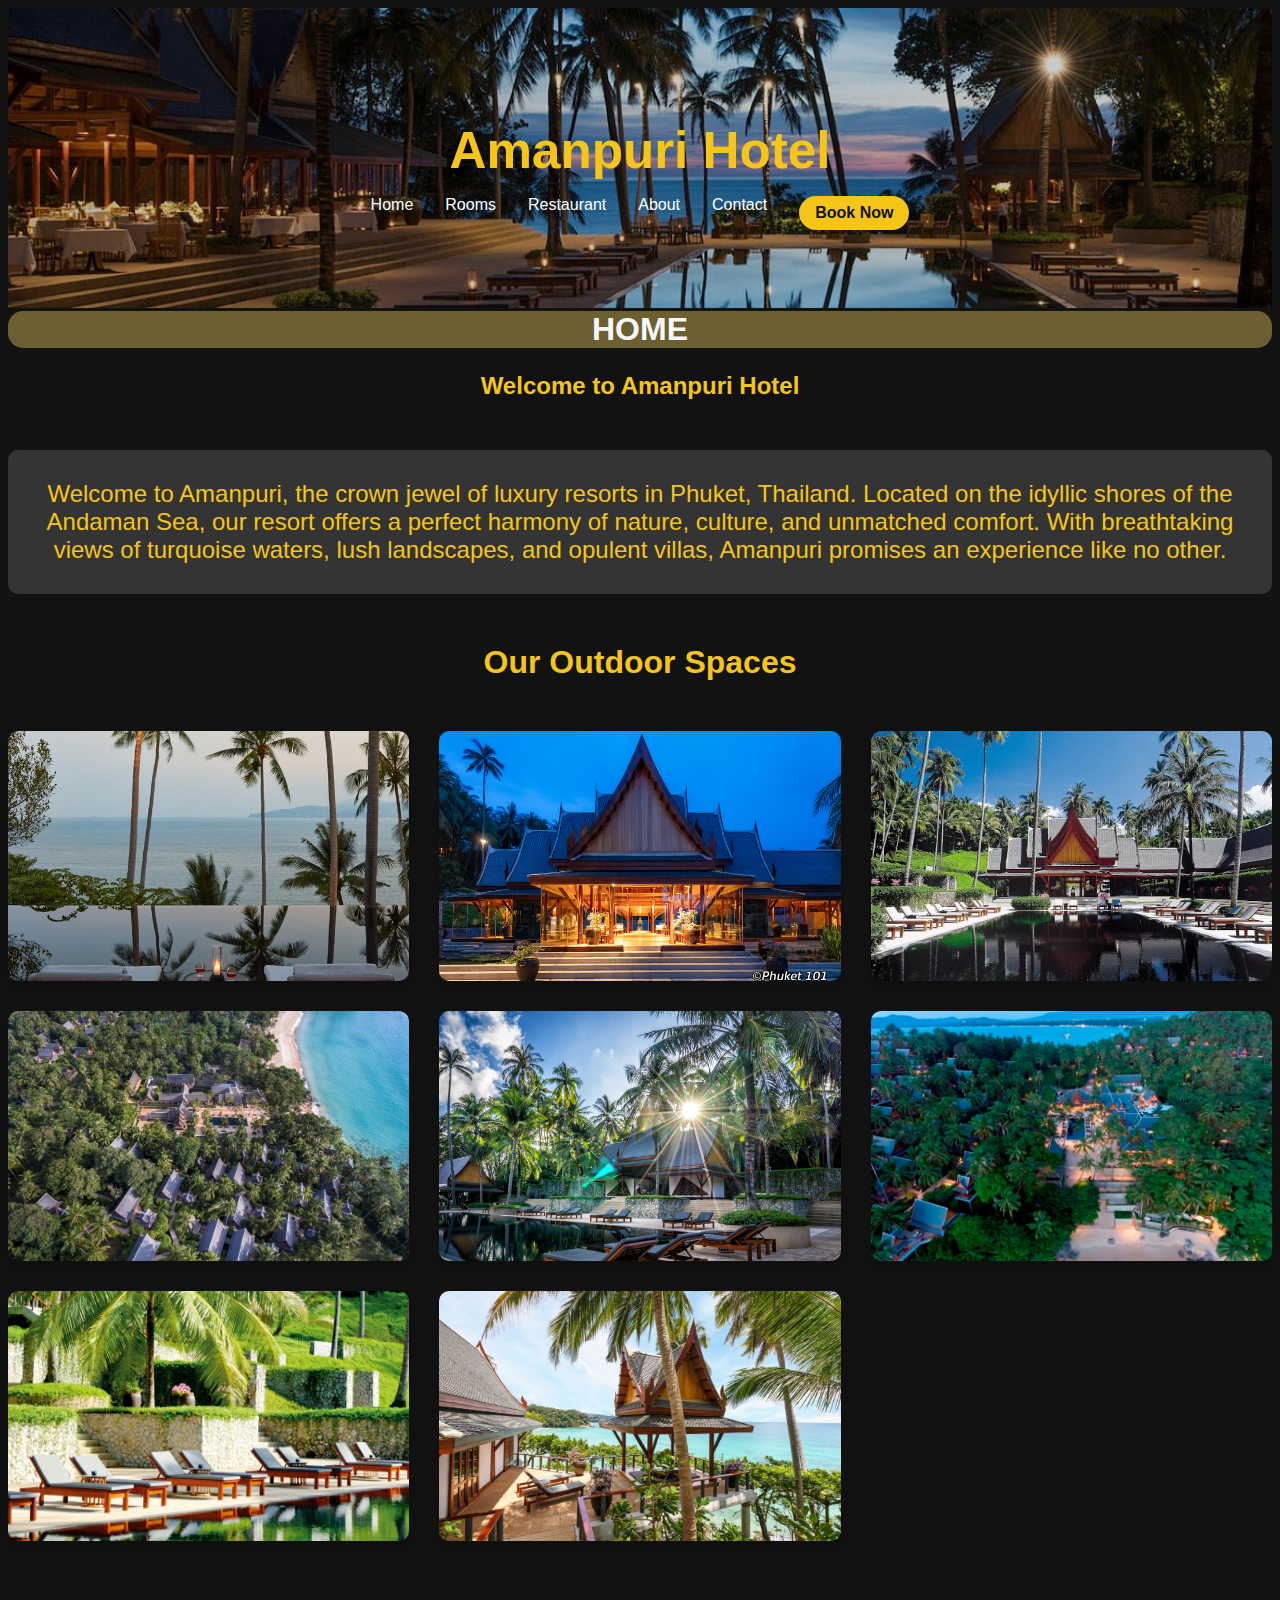
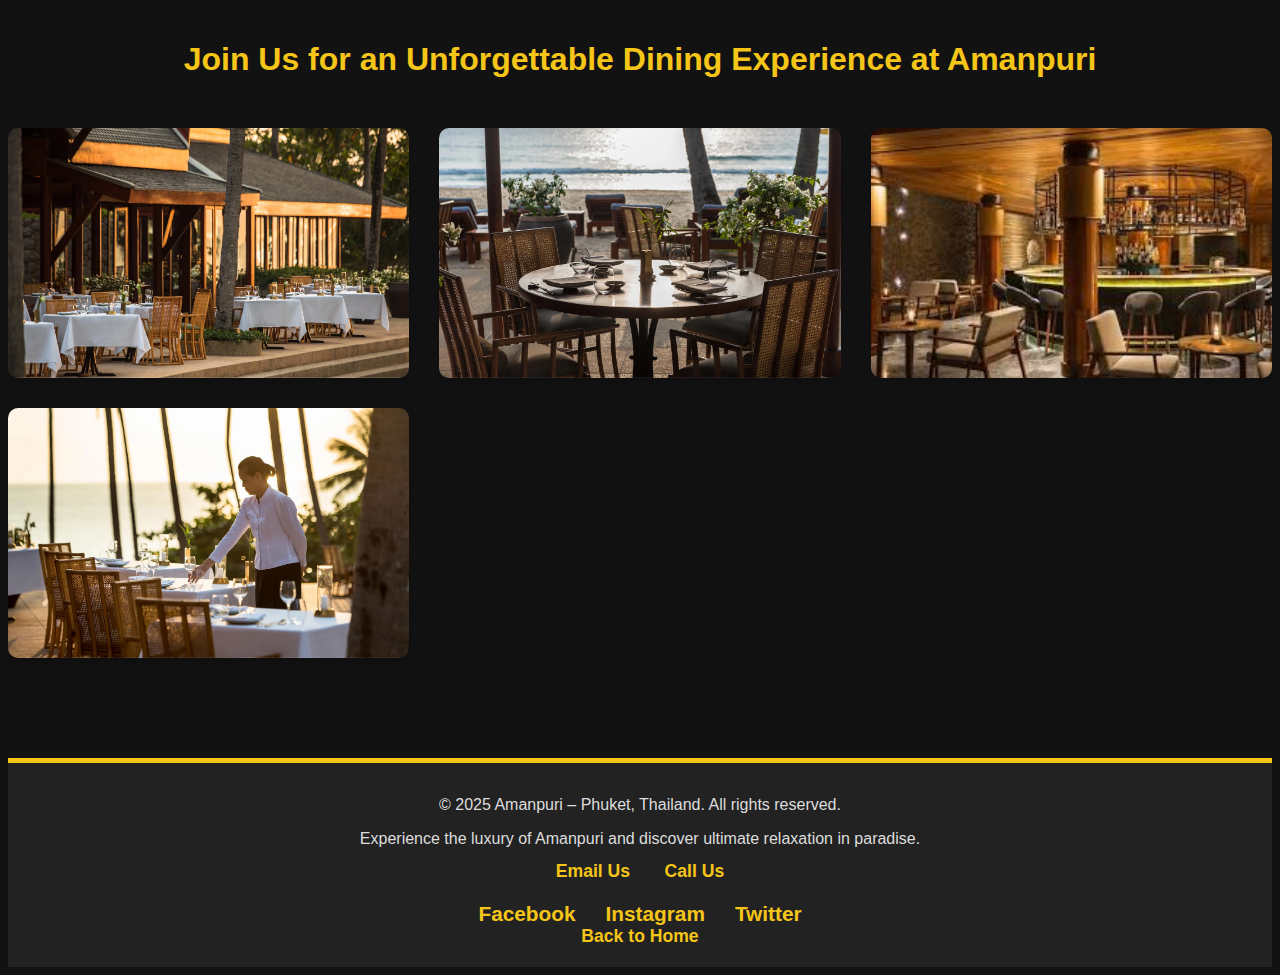
<file: index.html>
<!DOCTYPE html>
<html lang="en">
<head>
  <meta charset="UTF-8">
  <title>Amanpuri Hotel</title>
  <link rel="stylesheet" href="css/headerstyles.css">
  <link rel="stylesheet" href="css/footerstyles.css">

  <style>
    .photo-gallery {
      display: grid;
      grid-template-columns: repeat(auto-fill, minmax(300px, 1fr)); /* Makes it responsive */
      gap: 30px;
      margin: 50px 0;
    }

    .photo-gallery img {
      width: 100%;  /* Makes each image take up the full width of its container */
      height: 250px; /* Fixed height, you can adjust this value */
      object-fit: cover;  /* Ensures the image fills the container without distortion */
      border-radius: 10px;
      box-shadow: 0 4px 8px rgba(0, 0, 0, 0.2); /* Adds a subtle shadow around images */
    }
  </style>
</head>
<body>
  <div id="header"></div>
  <script>
    fetch('header.html')
      .then(res => res.text())
      .then(data => document.getElementById('header').innerHTML = data);
  </script>

  <main >
    <div style="justify-content: center; text-align: center; border-radius: 15px; background-color: #ffde6561; margin-top: -50px;margin-bottom: -30px;">
      <h5 style="font-size: 2rem; color: #f8f8f8;">HOME</h5> <!-- Smaller font-size -->
    </div>
    
    <h2 style="color: #f5c518;justify-content: center; text-align: center;">Welcome to Amanpuri Hotel</h2>
    <p style=" font-size: 1.5rem ;padding :30px;justify-content: center; text-align: center; border-radius: 10px; background-color: #ffffff25;color:#f5c518;margin: 50px 0;">Welcome to Amanpuri, the crown jewel of luxury resorts in Phuket, Thailand. Located on the idyllic shores of the Andaman Sea, 
      our resort offers a perfect harmony of nature, culture, and unmatched comfort. With breathtaking views of turquoise waters,
       lush landscapes, and opulent villas, Amanpuri promises an experience like no other.
</p>
  </main> 
  <div style="color: #f5c518;justify-content: center; text-align: center;"><h1> Our Outdoor Spaces</h1></div>

  <div class="photo-gallery" style="margin-bottom: 100px; ">
    <img src="foto/Nine-Bedroom Ocean Villa, Amanpuri, Thailand_Square.jpg" alt="Amanpuri Resort 1">
    <img src="foto/amanpuri-resort-phuket-thailand.jpg" alt="Amanpuri Resort 2">
    <img src="foto/439176-amanpuri-phuket.webp" alt="Amanpuri Resort 3">
    <img src="foto/Amanpuri-Wellness-Resort-Thailand-Aerial-View.jpg" alt="Amanpuri Resort 4">
    <img src="foto/Amanpuri-21.jpg" alt="Amanpuri Resort 4">
    <img src="foto/amanpuri-phuket-thailand-5.jpg" alt="Amanpuri Resort 1">
    <img src="foto/amanpuri-phuket-thailand-conde-nast-traveller-31jan17-pr_.webp" alt="Amanpuri Resort 4">
    <img src="foto/Premium-Pavillion-at-Amanpuri-Thailand-1024x683.jpg" alt="Amanpuri Resort 1">

  </div>

  <div style="color: #f5c518;justify-content: center; text-align: center;"><h1> Join Us for an Unforgettable Dining Experience at Amanpuri</h1></div>

  <div class="photo-gallery" style="margin-bottom: 100px; "> 
    <img src="foto/Aman_Amanpuri_Dining_6_0.webp" alt="Amanpuri Resort 1">
    <img src="foto/Aman_Amanpuri_Dining_2_0.webp" alt="Amanpuri Resort 2">
    <img src="foto/images.jpg" alt="Amanpuri Resort 3">
    <img src="foto/Aman_Amanpuri_Dining_7_0.webp" alt="Amanpuri Resort 4">
  </div>

  
  <div id="footer"></div>
  <script>
    fetch('footer.html')  <!-- Fetch the footer HTML file -->
      .then(response => response.text())
      .then(data => document.getElementById('footer').innerHTML = data);
  </script>

  
</body>
</html>
</file>
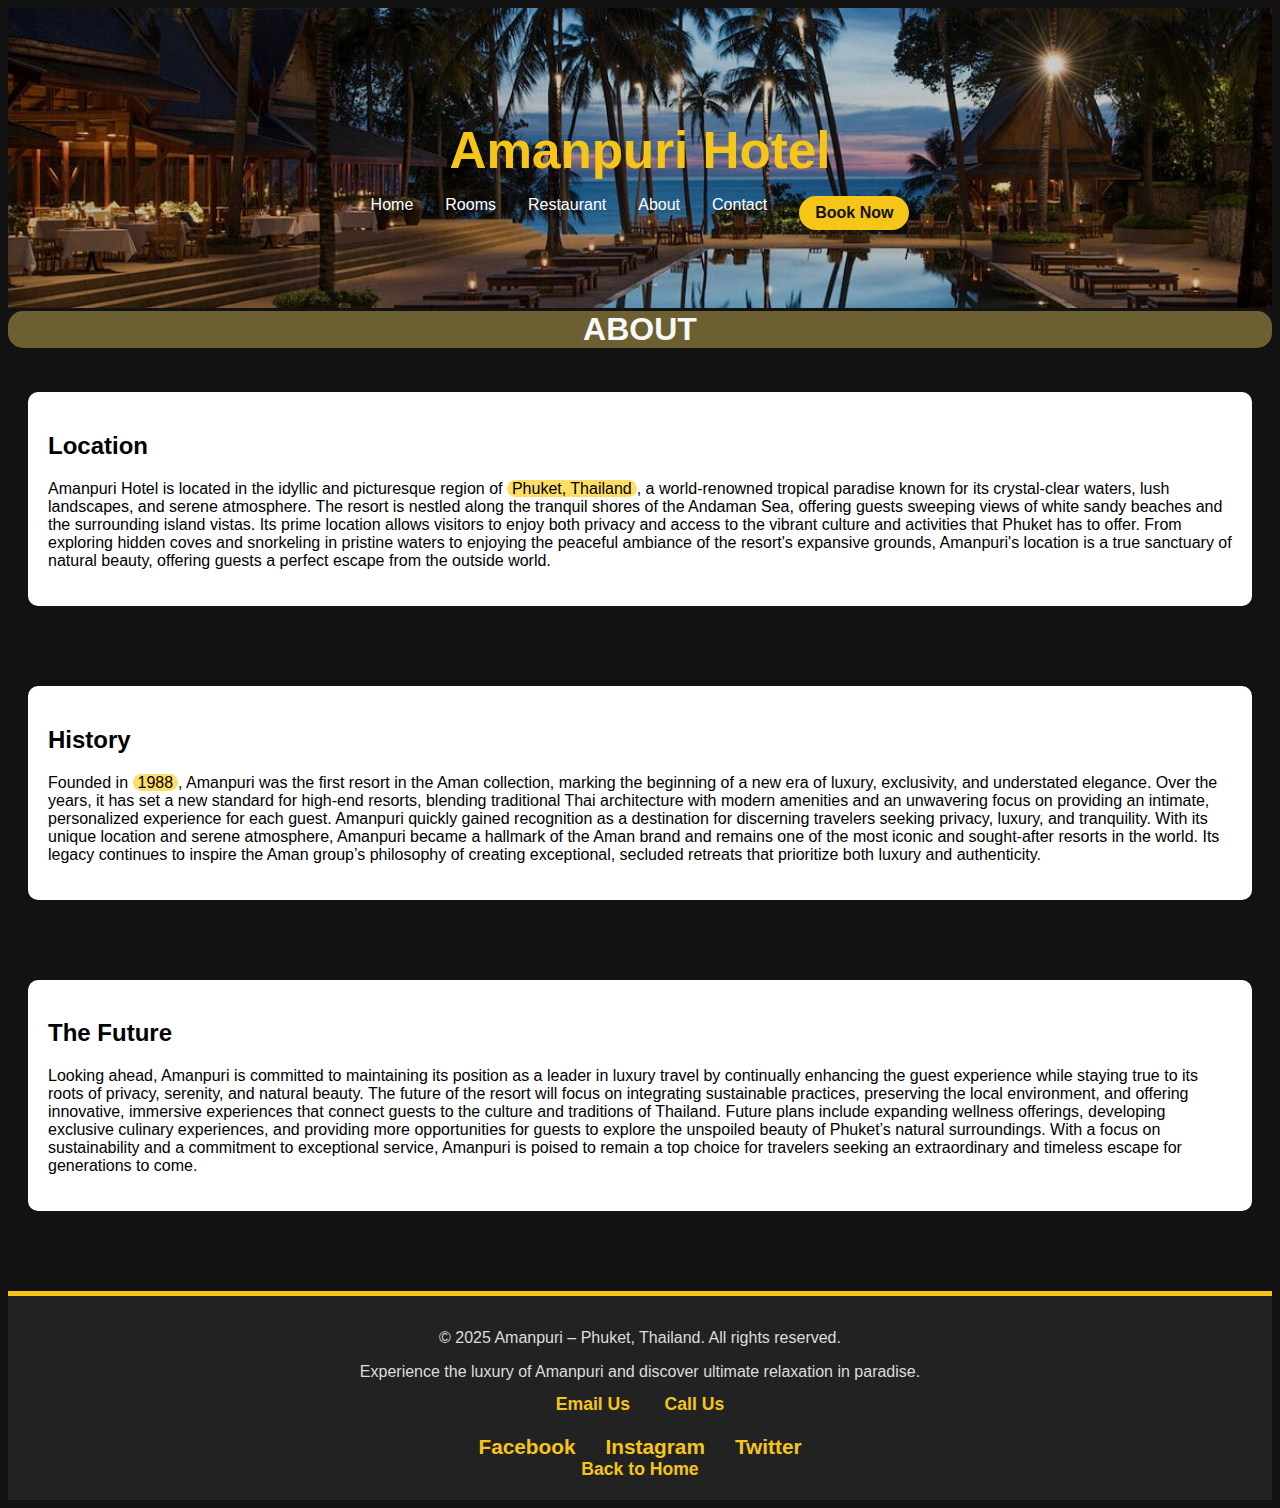
<file: about.html>
<!DOCTYPE html>
<html lang="en">
<head>
  <meta charset="UTF-8">
  <title>Amanpuri Hotel - About</title>
  <link rel="stylesheet" href="css/headerstyles.css">
  <link rel="stylesheet" href="css/footerstyles.css">

</head>
<body>
  <div id="header"></div>
  <script>
    fetch('header.html')
      .then(res => res.text())
      .then(data => document.getElementById('header').innerHTML = data);
  </script>

  <main >
    <div style="justify-content: center; text-align: center; border-radius: 15px; background-color: #ffde6561; margin-top: -50px;margin-bottom: -10px;">
        <h5 style="font-size: 2rem; color: #f8f8f8;">ABOUT</h5> <!-- Smaller font-size -->
      </div>  </main>
      
  


<div style="background-color:rgb(255, 255, 255);border-radius: 10px;color:black;padding:20px ;margin-bottom:80px;margin-left: 20px; margin-right: 20px;">
    <h2>Location</h2>
    <p> Amanpuri Hotel is located in the idyllic and picturesque region of <span style="background-color: #ffde65; padding: 0 5px;border-radius:20px;">Phuket, Thailand</span>, a world-renowned tropical paradise known 
        for its crystal-clear waters, lush landscapes, and serene atmosphere. The resort is nestled along the tranquil shores of the Andaman Sea, 
        offering guests sweeping views of white sandy beaches and the surrounding island vistas. Its prime location allows visitors to enjoy both 
        privacy and access to the vibrant culture and activities that Phuket has to offer. From exploring hidden coves and snorkeling in pristine waters 
        to enjoying the peaceful ambiance of the resort's expansive grounds, Amanpuri's location is a true sanctuary of natural beauty, offering guests a 
        perfect escape from the outside world.</p>
</div>

<div style="background-color:rgb(255, 255, 255);border-radius: 10px;color:black;padding:20px ;margin-bottom:80px ;margin-left: 20px; margin-right: 20px;">
    <h2>History</h2>
    <p> Founded in <span style="background-color: #ffde65; padding: 0 5px;border-radius:20px;">1988</span>, Amanpuri was the first resort in the Aman collection, marking the beginning of a new era of luxury, exclusivity, and understated 
        elegance. Over the years, it has set a new standard for high-end resorts, blending traditional Thai architecture with modern amenities and an unwavering 
        focus on providing an intimate, personalized experience for each guest. Amanpuri quickly gained recognition as a destination for discerning travelers 
        seeking privacy, luxury, and tranquility. With its unique location and serene atmosphere, Amanpuri became a hallmark of the Aman brand and remains one 
        of the most iconic and sought-after resorts in the world. Its legacy continues to inspire the Aman group’s philosophy of creating exceptional, secluded 
        retreats that prioritize both luxury and authenticity.</p>
</div>

<div style="background-color:rgb(255, 255, 255);border-radius: 10px;color:black;padding:20px ;margin-bottom:80px ;margin-left: 20px; margin-right: 20px;">
    <h2>The Future</h2>
    <p> Looking ahead, Amanpuri is committed to maintaining its position as a leader in luxury travel by continually enhancing the guest experience while staying 
        true to its roots of privacy, serenity, and natural beauty. The future of the resort will focus on integrating sustainable practices, preserving the local 
        environment, and offering innovative, immersive experiences that connect guests to the culture and traditions of Thailand. Future plans include expanding 
        wellness offerings, developing exclusive culinary experiences, and providing more opportunities for guests to explore the unspoiled beauty of Phuket’s natural 
        surroundings. With a focus on sustainability and a commitment to exceptional service, Amanpuri is poised to remain a top choice for travelers seeking an 
        extraordinary and timeless escape for generations to come.</p>
</div>

   <div id="footer"></div>
   <script>
     fetch('footer.html')  <!-- Fetch the footer HTML file -->
       .then(response => response.text())
       .then(data => document.getElementById('footer').innerHTML = data);
   </script>
</body>
</html>
</file>
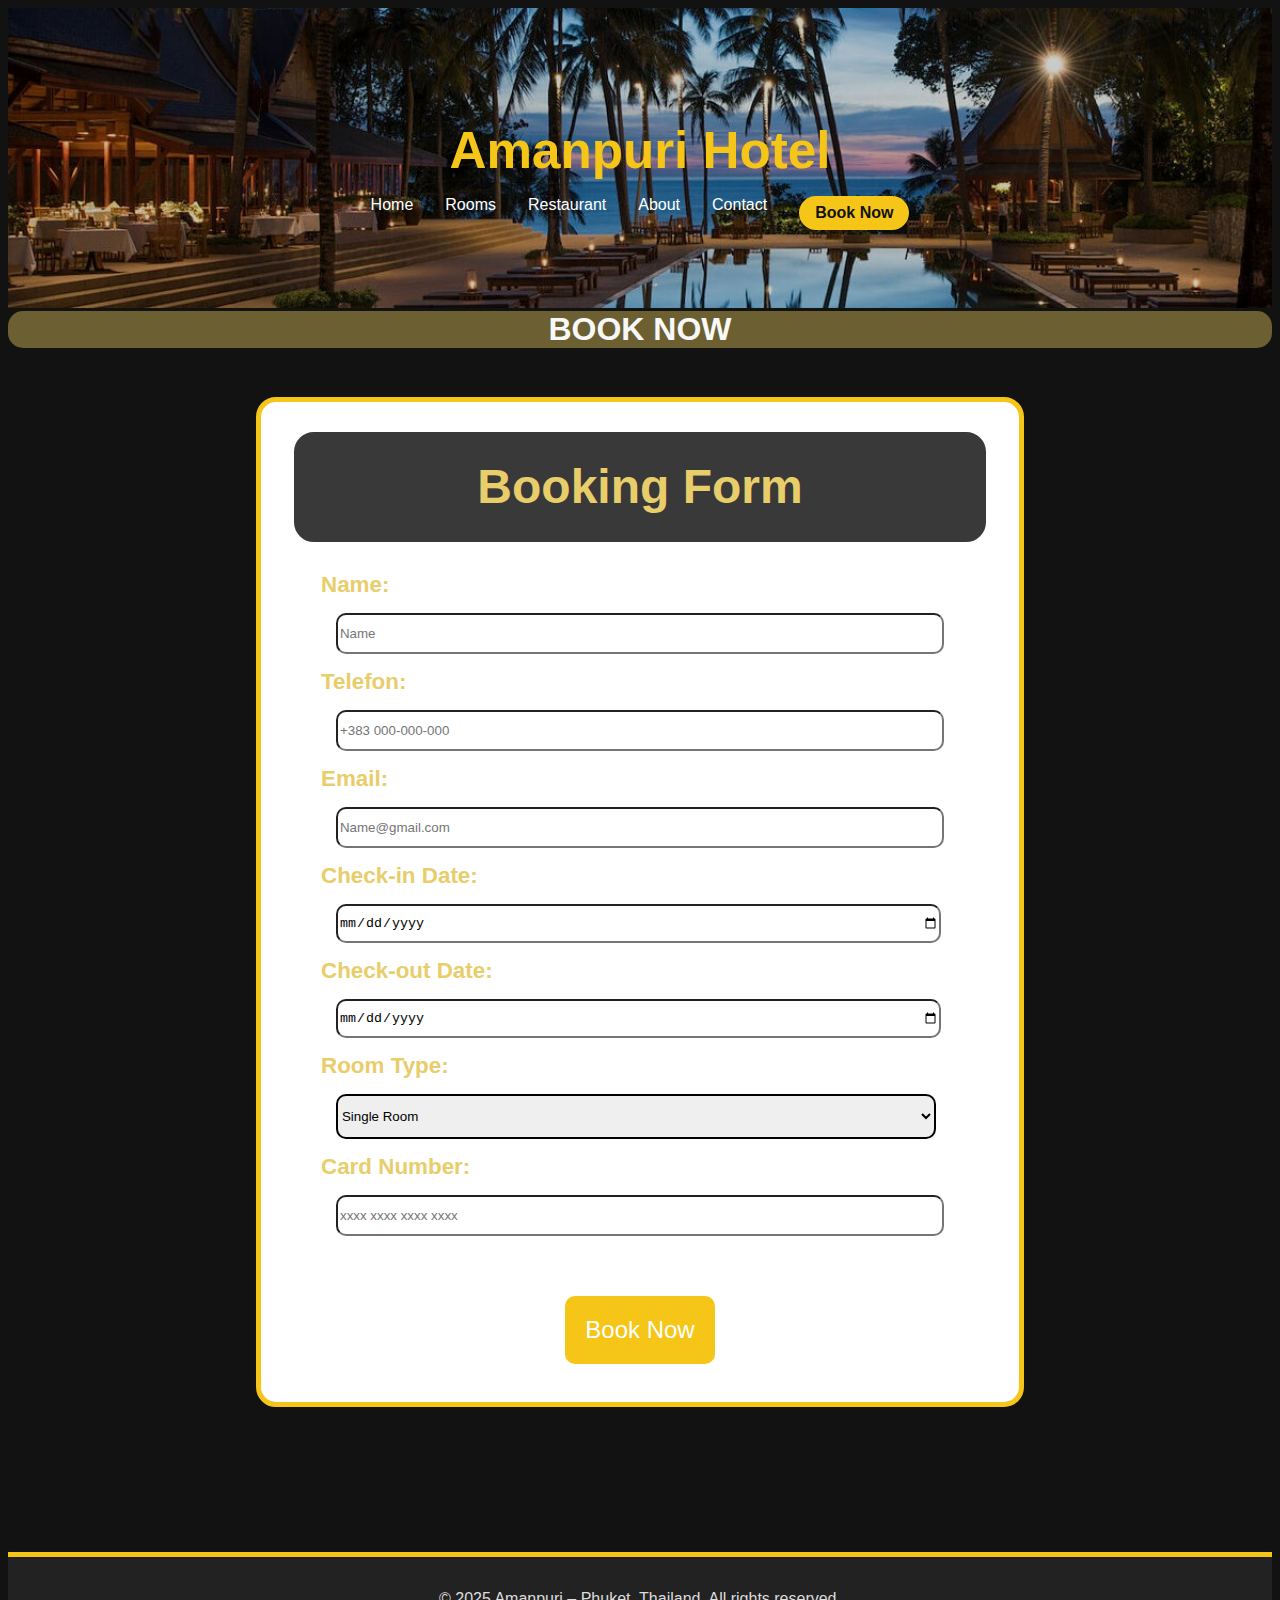
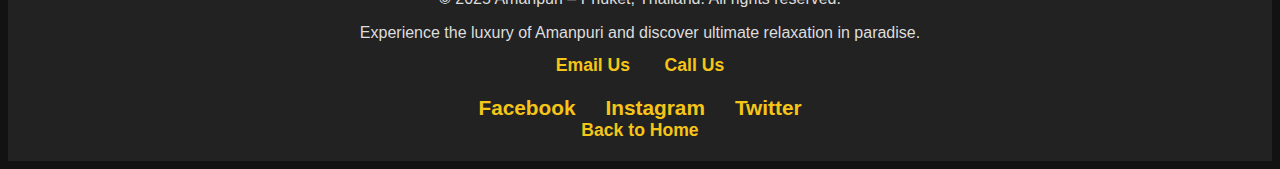
<file: book.html>
<!DOCTYPE html>
<html lang="en">
<head>
    <meta charset="UTF-8">
    <title>Amanpuri Hotel - Book</title>
    <link rel="stylesheet" href="css/headerstyles.css">
    <link rel="stylesheet" href="css/footerstyles.css">
    <link rel="stylesheet" href="css/bookstyles.css">
</head>
<body>
  
  <div id="header"></div>
  <script>
    fetch('header.html')
      .then(res => res.text())
      .then(data => document.getElementById('header').innerHTML = data);
  </script>

  <main >
    <div style="justify-content: center; text-align: center; border-radius: 15px; background-color: #ffde6561; margin-top: -50px;margin-bottom: -30px;">
        <h5 style="font-size: 2rem; color: #f8f8f8;">BOOK NOW</h5>
    </div>  
  </main>

  <div class="center">
      <div class="divform">
        <div class="title"><h1>Booking Form</h1></div>
        <form method="POST" action="php/book_now.php">

            <label for="name">Name:</label><br>
            <input type="text" placeholder="Name" id="name" name="name" required><br>

            <label for="telefon">Telefon:</label><br>
            <input type="text" placeholder="+383 000-000-000" pattern="[+0-9]{1,15}" id="telefon" name="telefon" maxlength="15" required><br>

            <label for="email" >Email:</label><br>
            <input type="email"  placeholder="Name@gmail.com" id="email" name="email" required><br>
            
            <label for="checkin">Check-in Date:</label><br>
            <input type="date" id="checkin" name="checkin" required><br>
            
            <label for="checkout">Check-out Date:</label><br>
            <input type="date" id="checkout" name="checkout" required><br>
            
            <label for="room">Room Type:</label><br>
            <select id="room" name="room" required>
              <option value="single">Single Room</option>
              <option value="double">Double Room</option>
              <option value="suite">Suite</option>
            </select><br>

            <label for="cardnumber">Card Number:</label><br>
            <input type="text" placeholder="xxxx xxxx xxxx xxxx" id="cardnumber" name="cardnumber" pattern="\d{16}" maxlength="16" required>

            <div style="text-align: center; margin:30px;">
              <button type="submit">Book Now</button>
            </div>
        </form>
      </div>
  </div>

  <div id="footer"></div>
  <script>
     fetch('footer.html')
       .then(response => response.text())
       .then(data => document.getElementById('footer').innerHTML = data);
  </script>
</body>
</html>
</file>
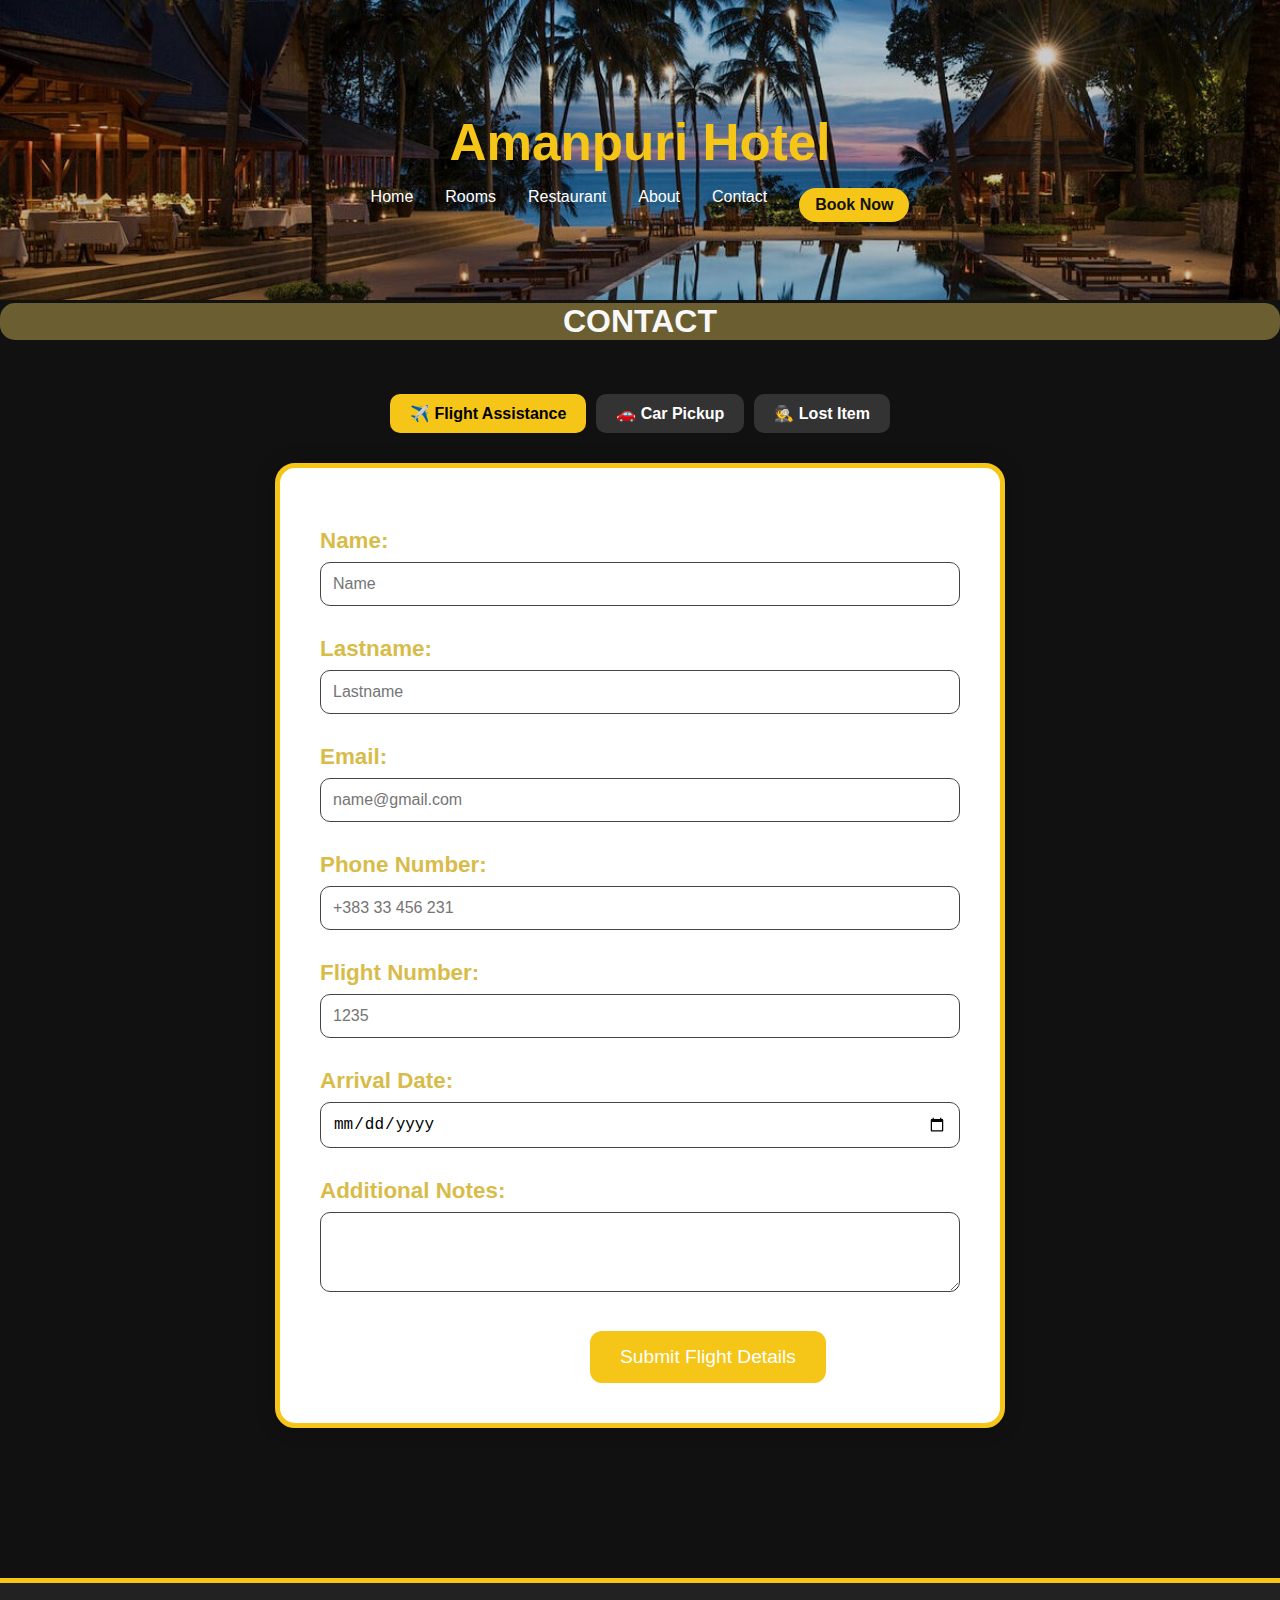
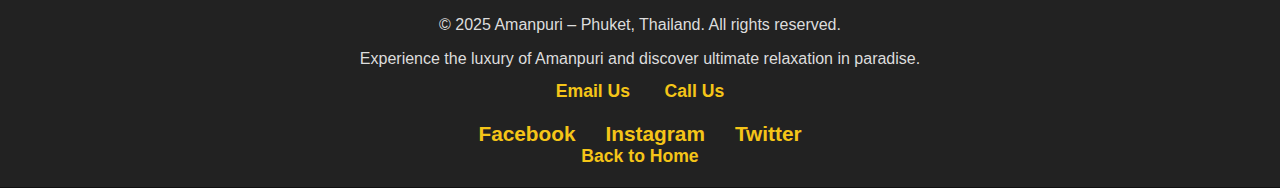
<file: contact.html>
<!DOCTYPE html>
<html lang="en">
  <head>
    <meta charset="UTF-8" />
    <title>Amanpuri Hotel - Contact</title>
    <link rel="stylesheet" href="css/headerstyles.css" />
    <link rel="stylesheet" href="css/footerstyles.css" />
    <link rel="stylesheet" href="css/contacts.css" />
  </head>
  <body>
    <div id="header"></div>
    <script>
      fetch("header.html")
        .then((res) => res.text())
        .then((data) => (document.getElementById("header").innerHTML = data));
    </script>

    <div class="">
      <div
        style="
          text-align: center;
          border-radius: 15px;
          background-color: #ffde6561;
          margin-top: -50px;
        "
      >
        <h5 style="font-size: 2rem; color: #f8f8f8">CONTACT</h5>
      </div>

      <div class="tabs">
        <div class="tab active" onclick="switchForm('flight',event)">
          ✈️ Flight Assistance
        </div>
        <div class="tab" onclick="switchForm('car', event)">🚗 Car Pickup</div>
        <div class="tab" onclick="switchForm('lost', event)">🕵️ Lost Item</div>
      </div>

      <div class="form-container">
        <div class="center form-section active">
          <div class="form">
            <form id="flight" action="php/submitRequest.php" method="POST">
              <label>Name:</label>
              <input type="text" name="name" placeholder="Name" required />
              <label>Lastname:</label>
              <input
                type="text"
                name="lastname"
                placeholder="Lastname"
                required
              />
              <label>Email:</label>
              <input
                type="email"
                name="email"
                placeholder="name@gmail.com"
                required
              />
              <label>Phone Number:</label>
              <input
                type="tel"
                name="phone"
                placeholder="+383 33 456 231"
                required
              />
              <label>Flight Number:</label>
              <input
                type="text"
                name="flight_number"
                placeholder="1235"
                minlength="1"
                maxlength="4"
                required
              />
              <label>Arrival Date:</label>
              <input type="date" name="arrival_date" required />
              <label>Additional Notes:</label>
              <textarea name="notes"></textarea>
              <input type="hidden" name="form_type" value="flight" />
              <button type="submit">Submit Flight Details</button>
            </form>
          </div>
        </div>

        <div class="center form-section">
          <div class="form">
            <form id="car" action="php/submitRequest.php" method="POST">
              <label>Name:</label>
              <input type="text" name="name" placeholder="Name" required />
              <label>Lastname:</label>
              <input
                type="text"
                name="lastname"
                placeholder="Lastname"
                required
              />
              <label>Email:</label>
              <input
                type="email"
                name="email"
                placeholder="name@gmail.com"
                required
              />
              <label>Phone Number:</label>
              <input
                type="tel"
                name="phone"
                placeholder="+383 33 456 231"
                required
              />
              <label>Pickup Date & Time:</label>
              <input type="datetime-local" name="pickup_time" required />
              <label>Pickup Location:</label>
              <input
                type="text"
                name="pickup_location"
                placeholder="Location"
                required
              />
              <label>Destination:</label>
              <input
                type="text"
                name="destination"
                placeholder="Destination"
                required
              />
              <label>Vehicle Preference:</label>
              <select name="vehicle">
                <option>Sedan</option>
                <option>SUV</option>
                <option>Minivan</option>
                <option>Luxury</option>
              </select>
              <label>Additional Notes:</label>
              <textarea name="notes"></textarea>
              <input type="hidden" name="form_type" value="car" />
              <button type="submit">Request Pickup</button>
            </form>
          </div>
        </div>

        <div class="center form-section">
          <div class="form">
            <form id="lost" action="php/submitRequest.php" method="POST">
              <label>Name:</label>
              <input type="text" name="name" placeholder="Name" required />
              <label>Lastname:</label>
              <input
                type="text"
                name="lastname"
                placeholder="Lastname"
                required
              />
              <label>Email:</label>
              <input
                type="email"
                name="email"
                placeholder="name@gmail.com"
                required
              />
              <label>Phone Number:</label>
              <input
                type="tel"
                name="phone"
                placeholder="+383 33 456 231"
                required
              />
              <label>Preferred Time to Contact:</label>
              <select name="preferred_time">
                <option>Morning</option>
                <option>Afternoon</option>
                <option>After 5 PM</option>
              </select>
              <label>Reason for Contact:</label>
              <select name="reason">
                <option>Item left in room</option>
                <option>Item lost in common area</option>
                <option>Item lost during check-out</option>
                <option>Other</option>
              </select>
              <label>Date of Stay:</label>
              <input type="date" name="stay_date" required />
              <label>Room Number:</label>
              <input
                type="text"
                name="room_number"
                placeholder="231"
                maxlength="3"
                minlength="1"
              />
              <label>Item Description:</label>
              <textarea name="item_description" required></textarea>
              <label>Additional Comments:</label>
              <textarea name="additional_info"></textarea>
              <input type="hidden" name="form_type" value="lost" />
              <button type="submit">Submit Report</button>
            </form>
          </div>
        </div>
      </div>
    </div>

    <div id="footer"></div>
    <script>
      fetch("footer.html")
        .then((res) => res.text())
        .then((data) => (document.getElementById("footer").innerHTML = data));
    </script>

    <script>
      function switchForm(formId, event) {
        if (event) event.preventDefault();

        document
          .querySelectorAll(".form-section")
          .forEach((f) => f.classList.remove("active"));

        document
          .querySelectorAll(".tab")
          .forEach((t) => t.classList.remove("active"));

        const targetForm = document.getElementById(formId);
        const formContainer = targetForm.closest(".form-section");
        if (formContainer) {
          formContainer.classList.add("active");
        }

        event.target.classList.add("active");
      }
    </script>
  </body>
</html>
</file>
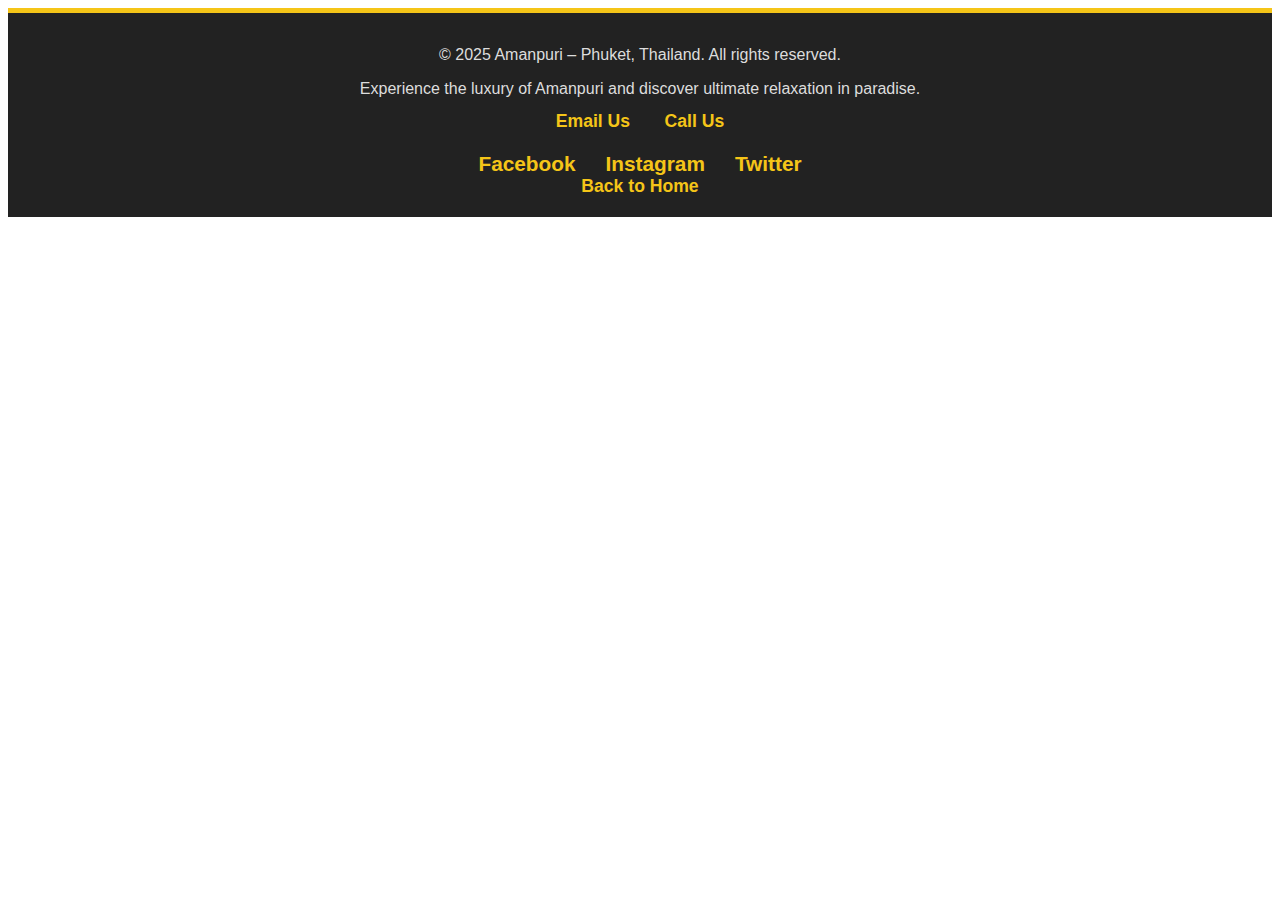
<file: footer.html>
<!DOCTYPE html>
<html lang="en">
<head>
  <meta charset="UTF-8">
  <title>Amanpuri Hotel – Phuket, Thailand</title>
  <link rel="stylesheet" href="css/footerstyles.css"> <!-- Link to your styles.css -->
</head>
<body>

  <footer>
    <div>
      <p>© 2025 Amanpuri – Phuket, Thailand. All rights reserved.</p>
      <p>Experience the luxury of Amanpuri and discover ultimate relaxation in paradise.</p>
      <div>
        <a href="mailto:info@amanpuri.com">Email Us</a>
        <a href="tel:+6620000000">Call Us</a>
      </div>
      <div class="social-links">
        <a href="https://www.facebook.com/amanpuri" target="_blank">Facebook</a>
        <a href="https://www.instagram.com/amanpuri" target="_blank">Instagram</a>
        <a href="https://www.twitter.com/amanpuri" target="_blank">Twitter</a>
      </div>
      <div>
        <a href="index.html" style="color: #f5c518; text-decoration: none;">Back to Home</a> <!-- Link to Home -->
      </div>
    </div>
  </footer>

  <script>
    fetch('header.html')
      .then(res => res.text())
      .then(data => document.getElementById('header').innerHTML = data);
  </script>

</body>
</html>
</file>
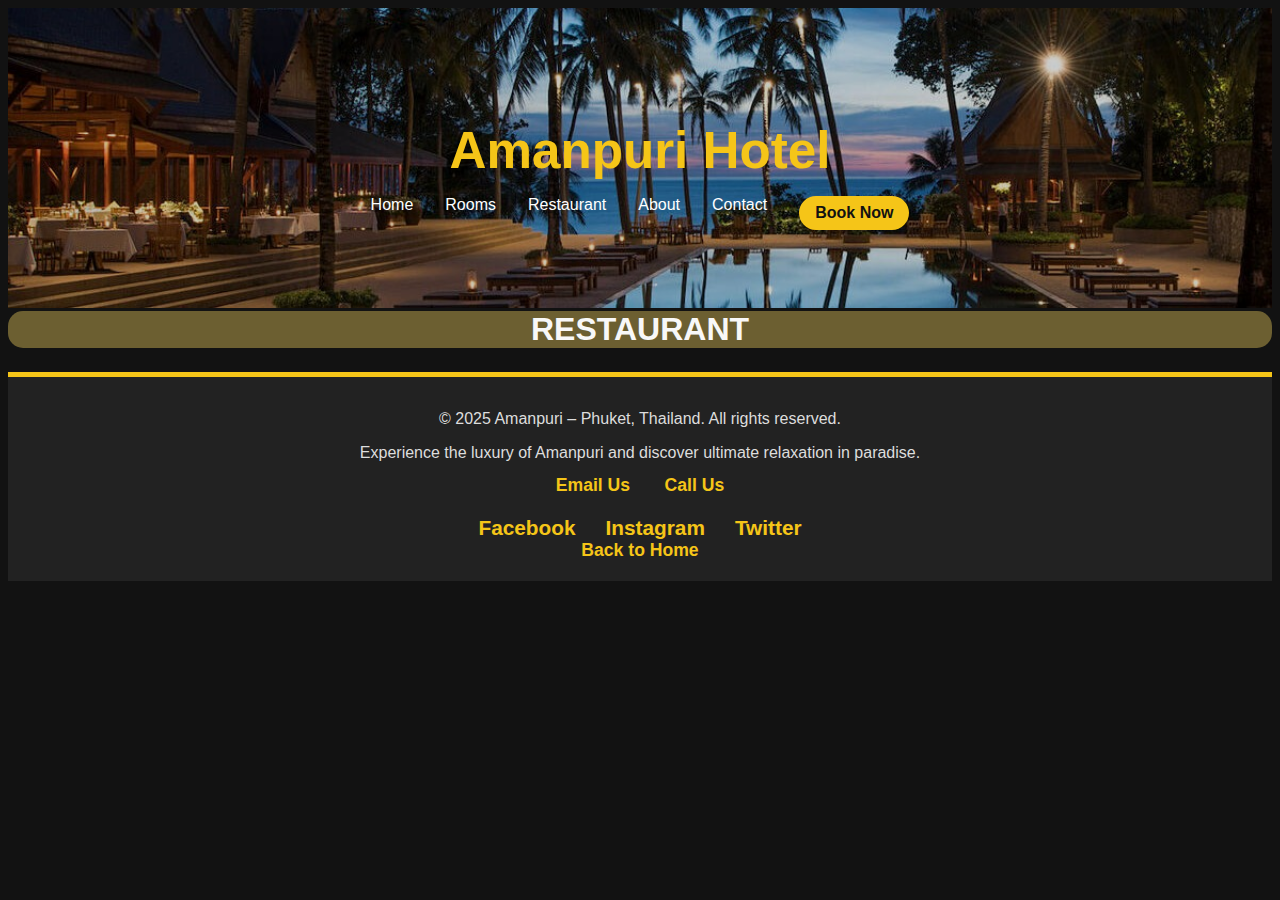
<file: restaurant.html>
<!DOCTYPE html>
<html lang="en">
<head>
  <meta charset="UTF-8">
  <title>Amanpuri Hotel - Resturant</title>
  <link rel="stylesheet" href="css/headerstyles.css">
  <link rel="stylesheet" href="css/footerstyles.css">

</head>
<body>
  <div id="header"></div>
  <script>
    fetch('header.html')
      .then(res => res.text())
      .then(data => document.getElementById('header').innerHTML = data);
  </script>

  <main >
    <div style="justify-content: center; text-align: center; border-radius: 15px; background-color: #ffde6561; margin-top: -50px;margin-bottom: -30px;">
        <h5 style="font-size: 2rem; color: #f8f8f8;">RESTAURANT</h5> <!-- Smaller font-size -->
      </div>  </main>
      
  


   <div id="footer"></div>
   <script>
     fetch('footer.html')  <!-- Fetch the footer HTML file -->
       .then(response => response.text())
       .then(data => document.getElementById('footer').innerHTML = data);
   </script>
</body>
</html>
</file>
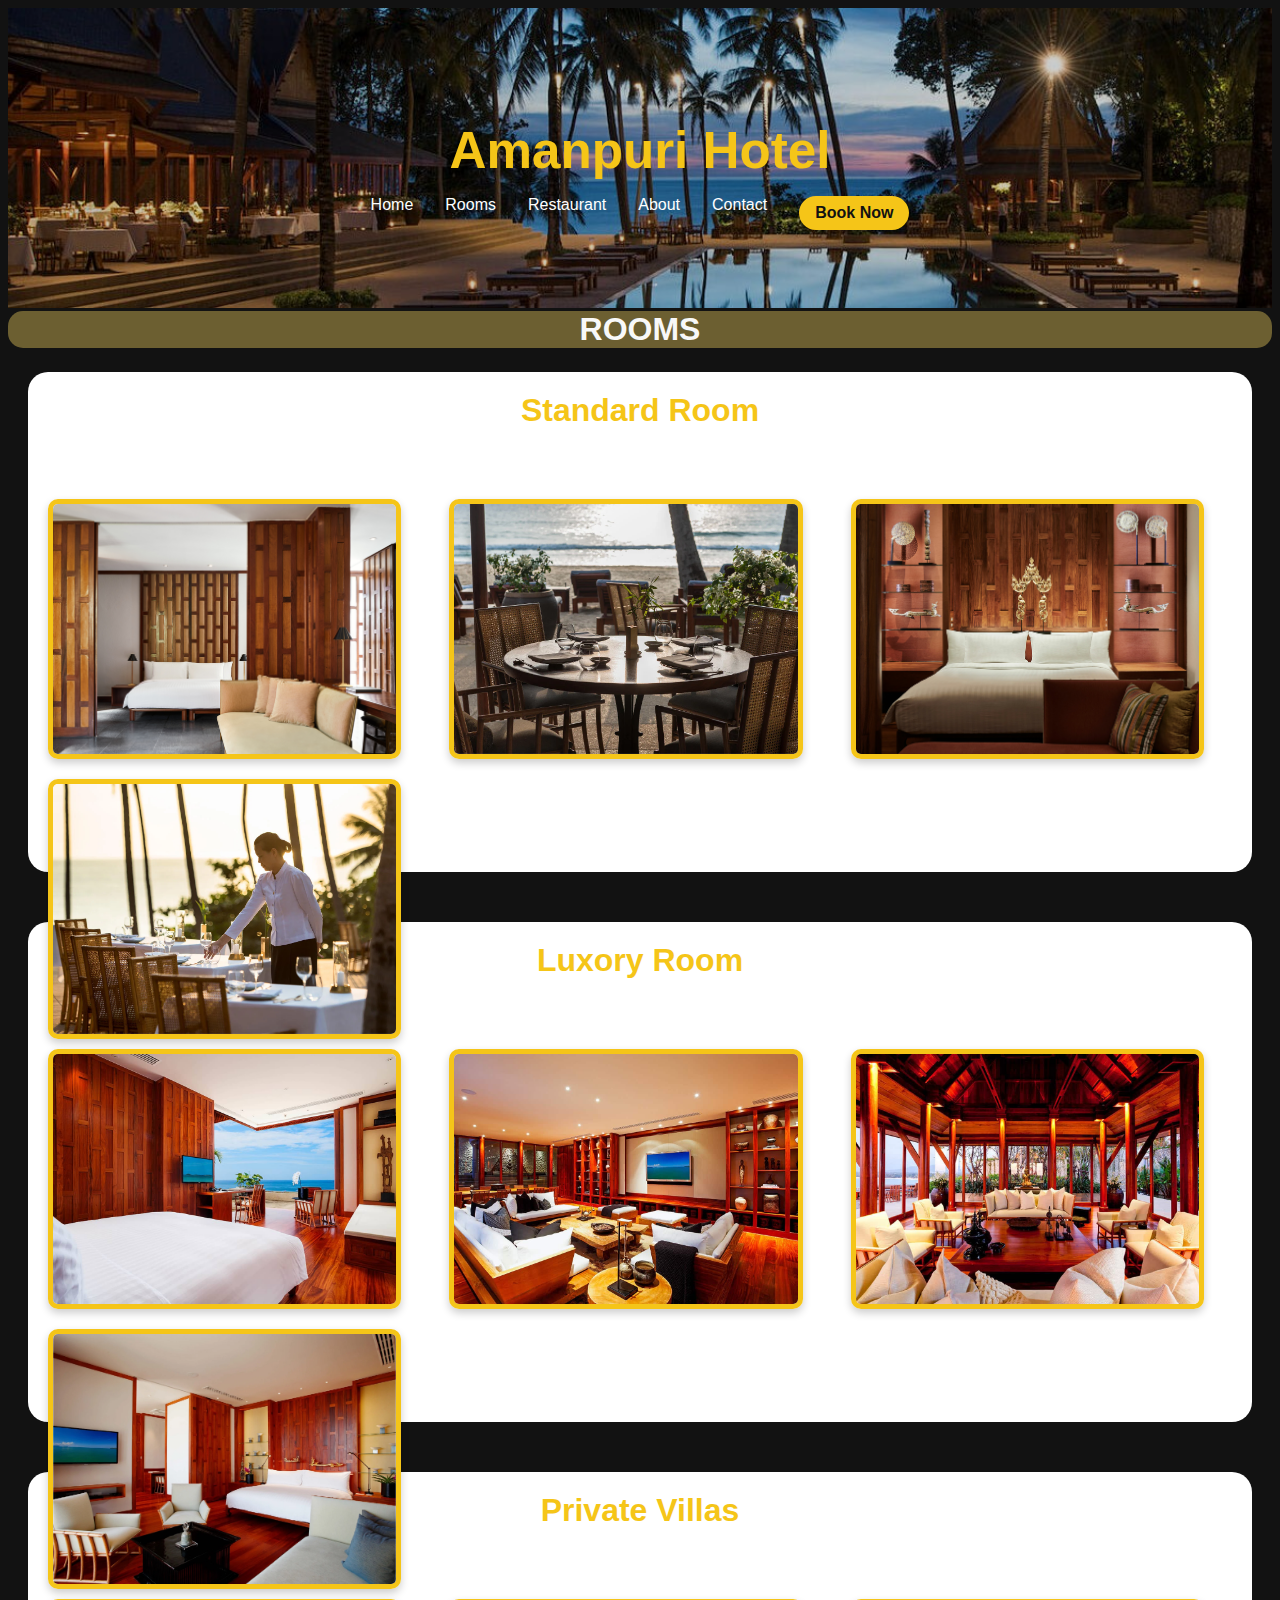
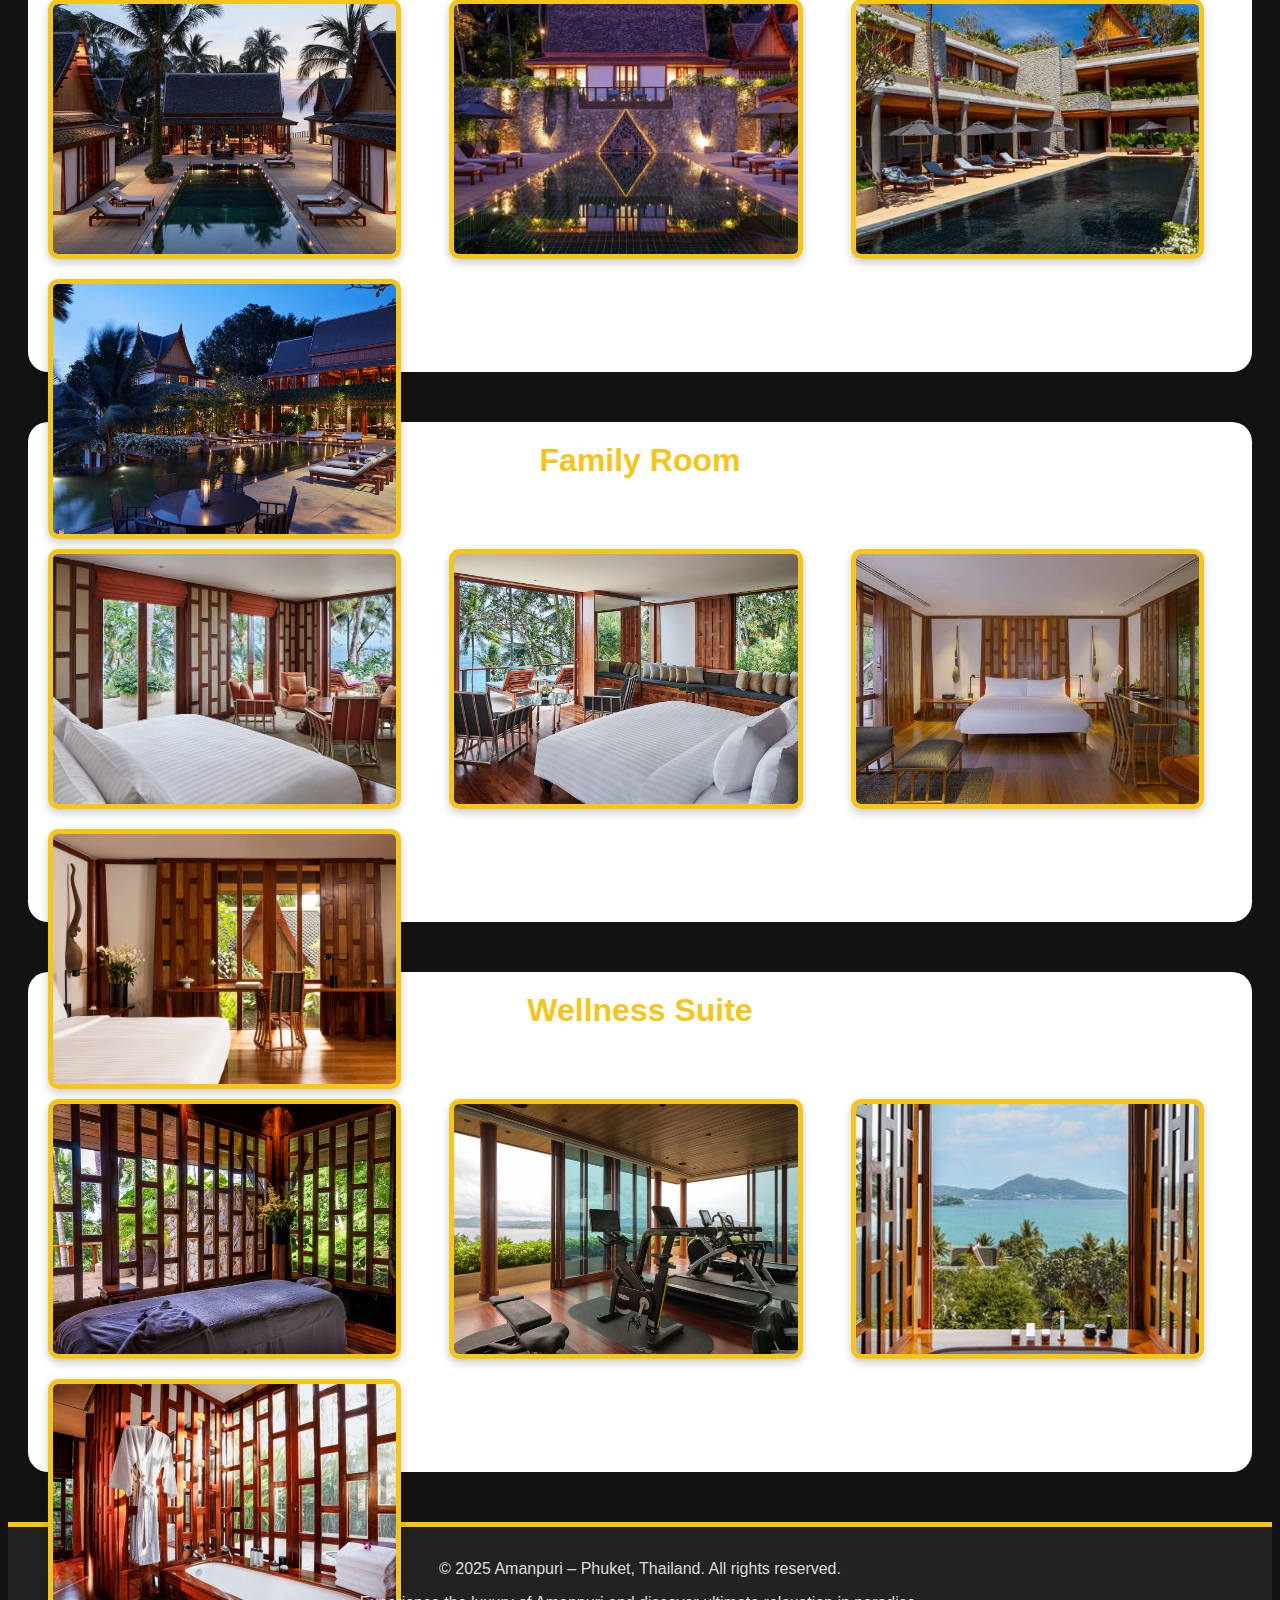
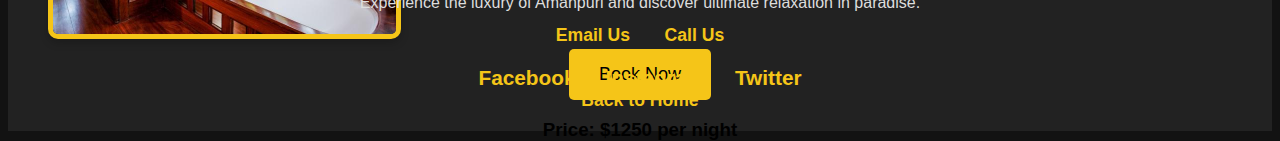
<file: rooms.html>
<!DOCTYPE html>
<html lang="en">
<head>
  <meta charset="UTF-8">
  <title>Amanpuri Hotel - Rooms</title>
  <link rel="stylesheet" href="css/headerstyles.css">
  <link rel="stylesheet" href="css/footerstyles.css">

  <style>
    .photo-gallery {
      display: grid;
      grid-template-columns: repeat(auto-fill, minmax(300px, 1fr)); /* Makes it responsive */
      gap: 20px;
      margin: 50px 20px;
    }

    .photo-gallery img {
      width: 90%;  /* Makes each image take up the full width of its container */
      height: 250px; /* Fixed height, you can adjust this value */
      object-fit: cover;  /* Ensures the image fills the container without distortion */
      border-radius: 10px;
      border: 5px solid #f5c518;
      box-shadow: 0 4px 8px rgba(0, 0, 0, 0.2); /* Adds a subtle shadow around images */
    }

    .book-now-button:hover {
      background-color: #e4b00f; /* Darker shade of yellow */
      transform: scale(1.05); /* Slightly enlarge the button */
      transition: all 0.3s ease-in-out; /* Smooth transition */
    }
    .room{
        background-color:rgb(255, 255, 255);
        border-radius: 20px; 
        margin-left: 20px; 
        margin-right: 20px;
        height: 500px; /* Set your desired height */
        margin-bottom:50px;
    }
  </style>
</head>
<body>
  <div id="header"></div>

  <main>
    <div style="justify-content: center; text-align: center; border-radius: 15px; background-color: #ffde6561; margin-top: -50px;margin-bottom: -30px;">
      <h5 style="font-size: 2rem; color: #f8f8f8;">ROOMS</h5>
    </div>
  </main>

  <script>
    fetch('header.html')
      .then(res => res.text())
      .then(data => document.getElementById('header').innerHTML = data);
  </script>

<div class="room">
    <h1 style="color: #f5c518; justify-content: center; text-align: center; padding: 20px;"> Standard Room </h1>
    <div class="photo-gallery" style="margin-bottom: 10px;"> 
      <img src="foto/standard room1.jpg" alt="Amanpuri Resort 1">
      <img src="foto/Aman_Amanpuri_Dining_2_0.webp" alt="Amanpuri Resort 2">
      <img src="foto/standard room.jpg" alt="Amanpuri Resort 3">
      <img src="foto/Aman_Amanpuri_Dining_7_0.webp" alt="Amanpuri Resort 4">
    </div>
    <div style="text-align: center;">
      <a href="book.html">
      <button class="book-now-button" style="background-color: #f5c518; padding: 15px 30px; font-size: 18px; border: none; border-radius: 5px; cursor: pointer;">
        Book Now
      </button>
    </a>
      <h3 style="color: #000000;">Price: $250 per night</h3>
    </div>
  </div>

  <div class="room">
    <h1 style="color: #f5c518; justify-content: center; text-align: center; padding: 20px;"> Luxory Room </h1>
    <div class="photo-gallery" style="margin-bottom: 10px;"> 
      <img src="foto/luxoryroom1.jpg" alt="Amanpuri Resort 1">
      <img src="foto/luxoryroom2.jpg" alt="Amanpuri Resort 2">
      <img src="foto/luxoryroom3.jpg" alt="Amanpuri Resort 3">
      <img src="foto/luxoryroom4.jpg" alt="Amanpuri Resort 4">
    </div>
    <div style="text-align: center;">
      <a href="book.html">
      <button class="book-now-button" style="background-color: #f5c518; padding: 15px 30px; font-size: 18px; border: none; border-radius: 5px; cursor: pointer;">
        Book Now
      </button>
    </a>
      <h3 style="color: #000000;">Price: $1500 per night</h3>
    </div>
  </div>

  <div class="room">
    <h1 style="color: #f5c518; justify-content: center; text-align: center; padding: 20px;"> Private Villas </h1>
    <div class="photo-gallery" style="margin-bottom: 10px; align-items: center;"> 
      <img src="foto/villat1.jpg" alt="Amanpuri Resort 1">
      <img src="foto/villat2.jpg" alt="Amanpuri Resort 2">
      <img src="foto/villat3.jpg" alt="Amanpuri Resort 3">
      <img src="foto/villat4.jpg" alt="Amanpuri Resort 4">
    </div>
    <div style="text-align: center;">
      <a href="book.html">
      <button class="book-now-button" style="background-color: #f5c518; padding: 15px 30px; font-size: 18px; border: none; border-radius: 5px; cursor: pointer;">
        Book Now
      </button>
    </a>
      <h3 style="color: #000000;">Price: $900 per night</h3>
    </div>
  </div>
  <div class="room">
    <h1 style="color: #f5c518; justify-content: center; text-align: center; padding: 20px;"> Family Room </h1>
    <div class="photo-gallery" style="margin-bottom: 10px; align-items: center;"> 
      <img src="foto/familyroom1.jpg" alt="Amanpuri Resort 1">
      <img src="foto/familyroom2.jpg" alt="Amanpuri Resort 2">
      <img src="foto/familyroom3.jpg" alt="Amanpuri Resort 3">
      <img src="foto/familyroom4.jpg" alt="Amanpuri Resort 4">
    </div>
    <div style="text-align: center;">
      <a href="book.html">
      <button class="book-now-button" style="background-color: #f5c518; padding: 15px 30px; font-size: 18px; border: none; border-radius: 5px; cursor: pointer;">
        Book Now
      </button>
    </a>
      <h3 style="color: #000000;">Price: $750 per night</h3>
    </div>
  </div>
  <div class="room">
    <h1 style="color: #f5c518; justify-content: center; text-align: center; padding: 20px;"> Wellness Suite </h1>
    <div class="photo-gallery" style="margin-bottom: 10px; align-items: center;"> 
      <img src="foto/wellnesssuite1.jpg" alt="Amanpuri Resort 1">
      <img src="foto/wellnesssuite2.jpg" alt="Amanpuri Resort 2">
      <img src="foto/wellnesssuite3.jpg" alt="Amanpuri Resort 3">
      <img src="foto/wellnesssuite4.jpg" alt="Amanpuri Resort 4">
    </div>
    <div style="text-align: center;">
      <a href="book.html">
      <button class="book-now-button" style="background-color: #f5c518; padding: 15px 30px; font-size: 18px; border: none; border-radius: 5px; cursor: pointer;">
        Book Now
      </button>
    </a>
      <h3 style="color: #000000;">Price: $1250 per night</h3>
    </div>
  </div>

  <div id="footer"></div>
  <script>
    fetch('footer.html')  <!-- Fetch the footer HTML file -->
      .then(response => response.text())
      .then(data => document.getElementById('footer').innerHTML = data);
  </script>
</body>
</html>
</file>
<file: css/headerstyles.css>
@keyframes fadeIn {
  0% {
    opacity: 0;
  }
  100% {
    opacity: 1;
  }
}
body {
  animation: fadeIn 1s ease-in-out; 
  margin: 20;
  font-family: 'Segoe UI', sans-serif;
  background-color: #121212;
  color: white;
}
/*------------------------------------------------------*/
header {
  background: url('../foto/Pool-at-night_High-Res_13015-1550x555.jpg');
  background-size: cover;
  height: 300px;
  position: relative;
  display: flex;
  align-items: center;
  justify-content: center;
}
header::before {
  content: "";
  position: absolute;
  top: 0; left: 0;
  width: 100%;
  height: 100%;
  background: rgba(0, 0, 0, 0.2);
  z-index: 1;
}
.header-content {
  position: relative;
  z-index: 2;
  text-align: center;
}
.header-content h1 {
  font-size: 3.2rem;
  margin-bottom: 1rem;
  color: #f5c518;
}

/*------------------------------------------------------*/
nav {
  display: flex;
  justify-content: center;
  flex-wrap: wrap;
}
nav a {
  color: white;
  margin: 0 1rem;
  text-decoration: none;
  font-weight: 500;
  position: relative;
}
nav a:hover {
  color: #f5c518;
}
nav a.book {
  background: #f5c518;
  color: #121212;
  padding: 0.5rem 1rem;
  border-radius: 25px;
  margin-left: 1rem;
  font-weight: bold;
  transition: background 0.3s, transform 0.2s;
}
nav a.book:hover {
  background: #ffdb4d;
  transform: scale(1.05);
}
</file>
<file: css/footerstyles.css>
/* Footer Styling */
footer {
    background-color: #222; /* Darker background for a more refined look */
    color: #f8f8f8; /* Light text for contrast */
    padding: 20px 0; /* Increased padding for more breathing space */
    text-align: center;
    font-family: 'Arial', sans-serif;
    border-top: 5px solid #f5c518; /* Gold border on top to match the luxury theme */
  }
  
  /* Footer Container */
  footer .footer-container {
    max-width: 1200px;
    margin: 0 auto;
    padding: 0 20px; /* Added horizontal padding for better spacing */
    display: flex;
    flex-direction: column;
    align-items: center;
    justify-content: center;
  }
  
  /* Footer Text */
  footer p {
    font-size: 1rem;
    margin: 10px 0;
    line-height: 1.5;
    color: #ddd; /* Lighter grey text for readability */
  }
  
  /* Footer Links */
  footer a {
    color: #f5c518; /* Golden color for links */
    text-decoration: none;
    margin: 0 15px;
    font-size: 1.1rem;
    font-weight: bold; /* Make links stand out */
    transition: color 0.3s ease-in-out; /* Smooth transition for hover effect */
  }
  
  footer a:hover {
    color: #ffdf50; /* A lighter gold on hover */
    text-decoration: underline; /* Adds underline on hover */
  }
  
  /* Social Links Styling */
  footer .social-links {
    margin-top: 20px;
    display: flex;
    justify-content: center;
  }
  
  footer .social-links a {
    margin: 0 15px;
    font-size: 1.3rem; /* Slightly larger icons */
    transition: transform 0.3s ease; /* Smooth animation for hover */
  }
  
  footer .social-links a:hover {
    transform: scale(1.1); /* Slightly enlarge icons on hover */
    color: #ffdf50; /* A lighter gold on hover */
  }
  
  /* Back to Home Link */
  footer .home-link {
    display: block;
    margin-top: 30px;
    font-size: 1.2rem;
    color: #f5c518;
    text-transform: uppercase; /* All caps for emphasis */
  }
  
  footer .home-link:hover {
    text-decoration: underline;
    color: #ffdf50;
    font-weight: bold; /* Bold font on hover */
  }
</file>
<file: css/bookstyles.css>
.center{
    display: flex;
    justify-content: center; 
    align-items: center; 
    height:1300px;
    margin-top: -150px; 
    
  }
  .divform{
    background-color:white;
    border: 5px solid #f5c518;
    display: flex;
    align-items: center; 
    flex-direction: column;
    width:60%;
    height:1000px;
    border-radius:20px;
    margin:0px;
  }
  button{
    color:white;
    background-color:#f5c518;
    border-radius:10px;
    padding:20px;
    margin:15px auto;
    border:none;
    font-size: 1.5rem; 
  }
  select{
    margin-bottom: 10px;
    border-radius:10px;
    height:45px;
    margin:15px;
    width:600px;
    border: 2px solid black;
    border-radius:10px;
  }
  input {
    margin-bottom: 10px;
    border-radius:10px;
    height:35px;
    margin:15px;
    width:600px;
  }
  .title{
    color:#e8cd6b; 
    background-color:rgb(57, 57, 57);
    align-items: center; 
    justify-content: center; 
    display: flex;
    border: 5px solid rgb(57, 57, 57);
    height:100px;
    width:90%;
    font-size: 1.5rem; 
    border-radius:20px;
    margin:30px; 
  }
  label {
    font-size: 1.4rem;
    margin-bottom: 10px;
    color: #e8cd6b;
    font-weight: bold;
  }
</file>
<file: css/contacts.css>
body {
  background-color: #111;
  font-family: "Segoe UI", sans-serif;
  margin: 0;
  padding: 0;
}

.center {
  display: flex;
  justify-content: center;
  align-items: center;
  margin-bottom: 150px;
}

.form {
  background-color: white;
  width: 50%;
  padding: 40px;
  border-radius: 20px;
  border: 5px solid #f5c518;
  box-shadow: 0 0 20px rgba(0, 0, 0, 0.2);
}
label {
  display: block;
  font-size: 1.4rem;
  color: #d8bc4a;
  font-weight: bold;
  margin-top: 20px;
  margin-bottom: 8px;
}

input,
select,
textarea {
  width: 100%;
  padding: 12px;
  font-size: 1rem;
  border: 1.5px solid #444;
  border-radius: 10px;
  box-sizing: border-box;
  margin-bottom: 10px;
}

textarea {
  resize: vertical;
  min-height: 80px;
}

button {
  margin-top: 25px;
  padding: 15px 30px;
  background-color: #f5c518;
  color: white;
  font-size: 1.2rem;
  border: none;
  border-radius: 12px;
  cursor: pointer;
  transition: background-color 0.3s ease;
  margin-left: 270px;
}

button:hover {
  background-color: #e0b100;
}

.tabs {
  display: flex;
  justify-content: center;
  margin: 30px 0;
  gap: 10px;
}

.tab {
  padding: 10px 20px;
  background-color: #333;
  color: white;
  cursor: pointer;
  border-radius: 10px;
  font-weight: bold;
}

.tab.active {
  background-color: #f5c518;
  color: black;
}

.form-section {
  display: none;
}

.form-section.active {
  display: flex;
  justify-content: center;
  align-items: center;
}
</file>
